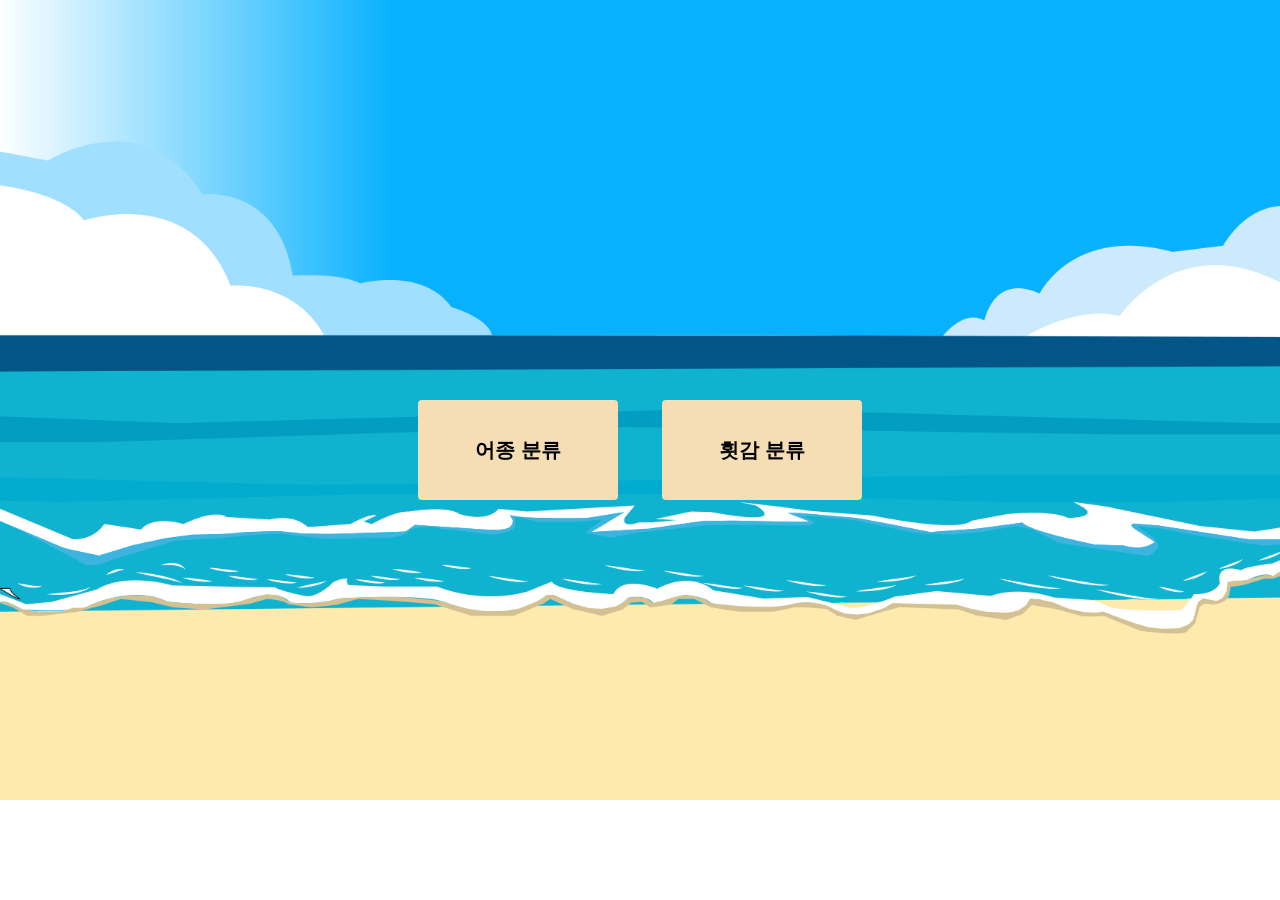
<file: DropTheFish2-main/templates/index.html>
<!DOCTYPE html>
<html lang="en">

<head>
	<meta charset="UTF-8">
	<meta http-equiv="X-UA-Compatible" content="IE=edge">
	<meta name="viewport" content="width=device-width, initial-scale=1.0">
	<link rel="stylesheet" href="../static/index.css?0aftra">
	<title>Document</title>
</head>
<body>
	<div class="container">
		<div class="buttons">
			<button class="fish">어종 분류</button>
			<button class="sushi">횟감 분류</button>
		</div>
	</div>
	<script>
		const fish_btn = document.querySelector('.fish');
		const sushi_btn = document.querySelector('.sushi');
		fish_btn.addEventListener('click', () => {
			location.href = '/fish';
		});
		sushi_btn.addEventListener('click', () => {
			location.href = '/sushi';
		})
	</script>
</body>
</html>
</file>
<file: DropTheFish2-main/static/index.css>
* {
  margin: 0px;
}
.container {
  background-image: url('../static/logos/바다일러스트.png');
  height : 800px;
  display: flex;
  flex-direction: column;
  width: 100%;
  background-repeat: no-repeat;
  background-size: cover;
}

.container .buttons {
  margin-top: 400px;
  margin-left: auto;
  margin-right: auto;
}

.container .buttons > button {
  width: 200px;
  height: 100px;
  margin-left: 20px;
  margin-right: 20px;
  background-color: wheat;
  border: none;
  border-radius: 4px;
  font-size: 20px;
  font-weight: bold;
  cursor: pointer;
}
</file>
